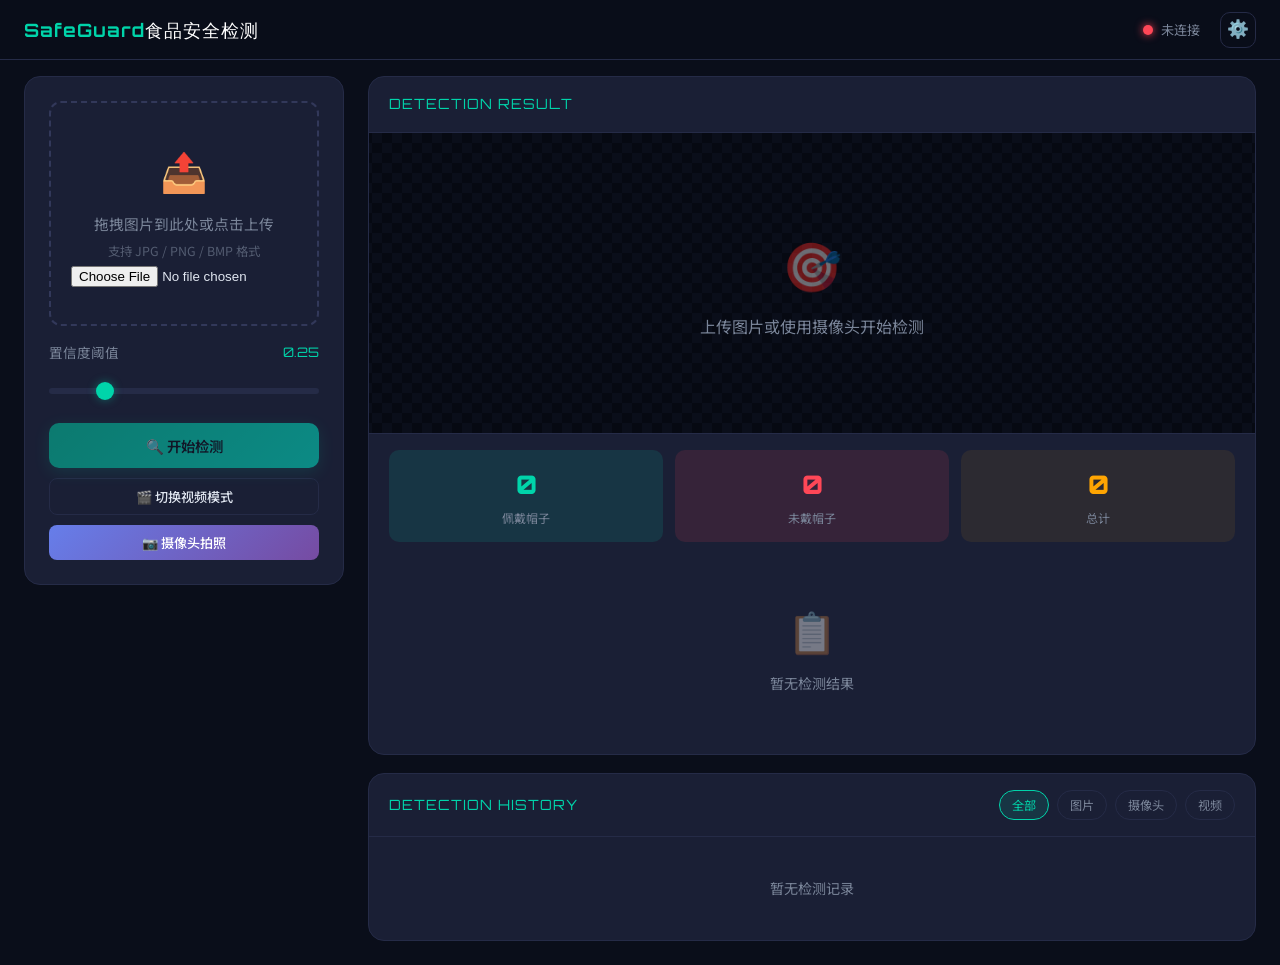
<file: docs/index.html>
<!DOCTYPE html>
<html lang="zh-CN">
<head>
<meta charset="UTF-8">
<meta name="viewport" content="width=device-width, initial-scale=1.0">
<title>SafeGuard 食品安全检测系统</title>
<link rel="preconnect" href="https://fonts.googleapis.com">
<link rel="preconnect" href="https://fonts.gstatic.com" crossorigin>
<link href="https://fonts.googleapis.com/css2?family=Orbitron:wght@400;600;700;900&family=Noto+Sans+SC:wght@300;400;500;700&display=swap" rel="stylesheet">
<style>
*, *::before, *::after { margin: 0; padding: 0; box-sizing: border-box; }
:root {
  --bg: #0a0e1a;
  --bg-deep: #060912;
  --card: #1a1f35;
  --card-hover: #222845;
  --primary: #00d4aa;
  --primary-dim: rgba(0,212,170,0.12);
  --danger: #ff4757;
  --danger-dim: rgba(255,71,87,0.12);
  --warning: #ffa502;
  --text: #e0e6f0;
  --text-dim: #7a8599;
  --border: #252b47;
  --border-light: #32385a;
  --font-title: 'Orbitron', sans-serif;
  --font-body: 'Noto Sans SC', sans-serif;
}
html { scroll-behavior: smooth; }
body {
  font-family: var(--font-body);
  background: var(--bg);
  color: var(--text);
  line-height: 1.6;
  overflow-x: hidden;
  min-height: 100vh;
}

/* ========== Scrollbar ========== */
::-webkit-scrollbar { width: 6px; }
::-webkit-scrollbar-track { background: var(--bg); }
::-webkit-scrollbar-thumb { background: var(--border-light); border-radius: 3px; }
::-webkit-scrollbar-thumb:hover { background: var(--primary); }

/* ========== Navbar ========== */
.navbar {
  position: fixed; top: 0; left: 0; right: 0; z-index: 1000;
  height: 60px;
  background: rgba(10,14,26,0.92);
  backdrop-filter: blur(16px);
  border-bottom: 1px solid var(--border);
  display: flex; align-items: center; justify-content: space-between;
  padding: 0 24px;
}
.navbar-brand {
  display: flex; align-items: center; gap: 12px;
}
.navbar-logo {
  font-family: var(--font-title);
  font-size: 1.15rem;
  font-weight: 700;
  letter-spacing: 1px;
  color: var(--primary);
}
.navbar-logo span { color: #fff; font-weight: 400; }
.navbar-status {
  display: flex; align-items: center; gap: 20px;
}
.status-indicator {
  display: flex; align-items: center; gap: 8px;
  font-size: 0.82rem; color: var(--text-dim);
}
.status-dot {
  width: 10px; height: 10px; border-radius: 50%;
  transition: all .3s;
}
.status-dot.connected {
  background: var(--primary);
  box-shadow: 0 0 8px var(--primary), 0 0 20px rgba(0,212,170,.3);
  animation: pulse-dot 2s ease infinite;
}
.status-dot.disconnected {
  background: var(--danger);
  box-shadow: 0 0 8px var(--danger);
}
@keyframes pulse-dot {
  0%, 100% { box-shadow: 0 0 8px var(--primary), 0 0 20px rgba(0,212,170,.3); }
  50% { box-shadow: 0 0 12px var(--primary), 0 0 32px rgba(0,212,170,.5); }
}
.btn-settings {
  width: 36px; height: 36px;
  border-radius: 10px;
  border: 1px solid var(--border);
  background: transparent;
  color: var(--text-dim);
  cursor: pointer;
  display: flex; align-items: center; justify-content: center;
  transition: all .3s;
  font-size: 1.1rem;
}
.btn-settings:hover {
  border-color: var(--primary);
  color: var(--primary);
  background: var(--primary-dim);
}

/* ========== Main Layout ========== */
.main-container {
  padding-top: 76px;
  min-height: 100vh;
  display: grid;
  grid-template-columns: 320px 1fr;
  gap: 24px;
  padding-left: 24px;
  padding-right: 24px;
  padding-bottom: 24px;
}

/* ========== Left Panel ========== */
.left-panel {
  display: flex; flex-direction: column; gap: 18px;
}

/* Upload Area */
.upload-card {
  background: var(--card);
  border: 1px solid var(--border);
  border-radius: 16px;
  padding: 24px;
  transition: all .3s;
}
.upload-area {
  border: 2px dashed var(--border-light);
  border-radius: 12px;
  padding: 36px 20px;
  text-align: center;
  cursor: pointer;
  transition: all .3s;
  position: relative;
  overflow: hidden;
}
.upload-area:hover, .upload-area.dragover {
  border-color: var(--primary);
  background: var(--primary-dim);
}
.upload-area.dragover { transform: scale(1.01); }
.upload-icon {
  font-size: 2.4rem;
  margin-bottom: 12px;
  display: block;
}
.upload-text {
  font-size: 0.92rem;
  color: var(--text-dim);
  margin-bottom: 6px;
}
.upload-hint {
  font-size: 0.78rem;
  color: var(--text-dim);
  opacity: 0.6;
}
#file-input { display: none; }
.preview-thumb {
  max-width: 100%;
  max-height: 180px;
  border-radius: 8px;
  margin-top: 12px;
  display: none;
}
.preview-thumb.visible { display: block; }

/* Controls */
.control-group {
  margin-top: 16px;
}
.control-label {
  display: flex; justify-content: space-between; align-items: center;
  font-size: 0.85rem; color: var(--text-dim);
  margin-bottom: 8px;
}
.control-value {
  font-family: var(--font-title);
  font-size: 0.82rem;
  color: var(--primary);
}
.slider-wrapper {
  position: relative;
  padding: 4px 0;
}
input[type="range"] {
  width: 100%;
  height: 6px;
  -webkit-appearance: none;
  appearance: none;
  background: var(--border);
  border-radius: 3px;
  outline: none;
  cursor: pointer;
}
input[type="range"]::-webkit-slider-thumb {
  -webkit-appearance: none;
  width: 18px; height: 18px;
  border-radius: 50%;
  background: var(--primary);
  cursor: pointer;
  box-shadow: 0 0 10px rgba(0,212,170,.4);
  transition: transform .2s;
}
input[type="range"]::-webkit-slider-thumb:hover { transform: scale(1.15); }

/* Buttons */
.btn-group {
  display: flex; flex-direction: column; gap: 10px;
  margin-top: 18px;
}
.btn {
  display: flex; align-items: center; justify-content: center; gap: 8px;
  font-family: var(--font-body);
  font-size: 0.9rem; font-weight: 500;
  padding: 12px 20px;
  border-radius: 10px;
  border: none; cursor: pointer;
  transition: all .3s;
  white-space: nowrap;
}
.btn-primary {
  background: linear-gradient(135deg, var(--primary), #00f5d4);
  color: #0a0e1a;
  font-weight: 600;
  box-shadow: 0 4px 16px rgba(0,212,170,.25);
}
.btn-primary:hover:not(:disabled) {
  transform: translateY(-1px);
  box-shadow: 0 6px 24px rgba(0,212,170,.35);
}
.btn-primary:disabled {
  opacity: 0.5; cursor: not-allowed;
}
.btn-secondary {
  background: var(--card);
  color: var(--text);
  border: 1px solid var(--border);
}
.btn-secondary:hover {
  border-color: var(--primary);
  color: var(--primary);
  background: var(--primary-dim);
}
.btn-danger {
  background: var(--danger-dim);
  color: var(--danger);
  border: 1px solid rgba(255,71,87,.3);
}
.btn-danger:hover {
  background: rgba(255,71,87,.2);
  border-color: var(--danger);
}
.btn-camera {
  background: linear-gradient(135deg, #667eea, #764ba2);
  color: #fff;
  font-weight: 500;
}
.btn-camera:hover {
  transform: translateY(-1px);
  box-shadow: 0 4px 16px rgba(102,126,234,.35);
}
.btn-sm {
  padding: 8px 14px;
  font-size: 0.82rem;
  border-radius: 8px;
}

/* Video Input */
.video-input-wrap {
  display: none;
  margin-top: 12px;
  padding-top: 12px;
  border-top: 1px solid var(--border);
}
.video-input-wrap.active { display: block; }
.video-file-info {
  display: flex; align-items: center; gap: 8px;
  font-size: 0.82rem; color: var(--text-dim);
  margin-top: 8px;
}

/* ========== Right Panel ========== */
.right-panel {
  display: flex; flex-direction: column; gap: 18px;
}

/* Alert Banner */
.alert-banner {
  display: none;
  background: linear-gradient(135deg, rgba(255,71,87,.15), rgba(255,71,87,.05));
  border: 1px solid rgba(255,71,87,.3);
  border-radius: 12px;
  padding: 14px 20px;
  align-items: center; gap: 12px;
  animation: alert-shake .5s ease;
}
.alert-banner.visible { display: flex; }
.alert-icon { font-size: 1.4rem; flex-shrink: 0; }
.alert-text { font-size: 0.92rem; font-weight: 500; color: var(--danger); }
.alert-count {
  font-family: var(--font-title);
  font-size: 1rem;
  color: var(--danger);
  font-weight: 700;
}
@keyframes alert-shake {
  0%, 100% { transform: translateX(0); }
  20%, 60% { transform: translateX(-6px); }
  40%, 80% { transform: translateX(6px); }
}

/* Result Card */
.result-card {
  background: var(--card);
  border: 1px solid var(--border);
  border-radius: 16px;
  overflow: hidden;
}
.result-header {
  display: flex; justify-content: space-between; align-items: center;
  padding: 16px 20px;
  border-bottom: 1px solid var(--border);
}
.result-title {
  font-family: var(--font-title);
  font-size: 0.88rem;
  letter-spacing: 1px;
  color: var(--primary);
}
.result-time {
  font-size: 0.78rem; color: var(--text-dim);
}
.result-image-wrap {
  padding: 20px;
  display: flex; align-items: center; justify-content: center;
  min-height: 300px;
  background: repeating-conic-gradient(var(--bg) 0% 25%, var(--bg-deep) 0% 50%) 50% / 20px 20px;
}
.result-image {
  max-width: 100%;
  max-height: 450px;
  border-radius: 8px;
  object-fit: contain;
  display: none;
}
.result-image.visible { display: block; }
.result-placeholder {
  display: flex; flex-direction: column; align-items: center; gap: 12px;
  color: var(--text-dim);
}
.result-placeholder.hidden { display: none; }
.placeholder-icon { font-size: 3rem; opacity: .4; }

/* Stats Cards */
.stats-row {
  display: grid;
  grid-template-columns: repeat(3, 1fr);
  gap: 12px;
  padding: 16px 20px;
  border-top: 1px solid var(--border);
}
.stat-item {
  text-align: center;
  padding: 14px 10px;
  border-radius: 10px;
  transition: all .3s;
}
.stat-item.hat-stat { background: var(--primary-dim); }
.stat-item.nohat-stat { background: var(--danger-dim); }
.stat-item.total-stat { background: rgba(255,165,2,.08); }
.stat-number {
  font-family: var(--font-title);
  font-size: 1.6rem;
  font-weight: 900;
}
.stat-item.hat-stat .stat-number { color: var(--primary); }
.stat-item.nohat-stat .stat-number { color: var(--danger); }
.stat-item.total-stat .stat-number { color: var(--warning); }
.stat-label { font-size: 0.75rem; color: var(--text-dim); margin-top: 4px; }

/* Detections List */
.detections-list {
  padding: 0 20px 20px;
  max-height: 280px;
  overflow-y: auto;
}
.detection-item {
  display: flex; align-items: center; gap: 12px;
  padding: 10px 14px;
  border-radius: 10px;
  margin-bottom: 8px;
  transition: all .3s;
  animation: fadeSlideIn .3s ease;
}
.detection-item.hat {
  background: var(--primary-dim);
  border-left: 3px solid var(--primary);
}
.detection-item.nohat {
  background: var(--danger-dim);
  border-left: 3px solid var(--danger);
}
@keyframes fadeSlideIn {
  from { opacity: 0; transform: translateX(-10px); }
  to { opacity: 1; transform: translateX(0); }
}
.det-icon {
  width: 34px; height: 34px;
  border-radius: 8px;
  display: flex; align-items: center; justify-content: center;
  font-size: 1rem;
  flex-shrink: 0;
}
.detection-item.hat .det-icon { background: rgba(0,212,170,.2); }
.detection-item.nohat .det-icon { background: rgba(255,71,87,.2); }
.det-info { flex: 1; min-width: 0; }
.det-class {
  font-size: 0.88rem; font-weight: 600;
}
.detection-item.hat .det-class { color: var(--primary); }
.detection-item.nohat .det-class { color: var(--danger); }
.det-conf {
  font-size: 0.78rem; color: var(--text-dim);
  font-family: var(--font-title);
}
.det-tag {
  font-size: 0.72rem;
  font-weight: 600;
  padding: 3px 10px;
  border-radius: 999px;
  flex-shrink: 0;
}
.tag-normal { background: var(--primary); color: #0a0e1a; }
.tag-abnormal { background: var(--danger); color: #fff; }

/* Empty State */
.empty-state {
  text-align: center;
  padding: 40px 20px;
  color: var(--text-dim);
}
.empty-state.hidden { display: none; }
.empty-icon { font-size: 2.5rem; margin-bottom: 10px; opacity: .4; }
.empty-text { font-size: 0.88rem; }

/* Loading Overlay */
.loading-overlay {
  display: none;
  position: absolute; inset: 0;
  background: rgba(10,14,26,.8);
  backdrop-filter: blur(4px);
  z-index: 10;
  border-radius: 16px;
  align-items: center; justify-content: center;
  flex-direction: column; gap: 16px;
}
.loading-overlay.active { display: flex; }
.spinner {
  width: 44px; height: 44px;
  border: 3px solid var(--border);
  border-top-color: var(--primary);
  border-radius: 50%;
  animation: spin .8s linear infinite;
}
@keyframes spin { to { transform: rotate(360deg); } }
.loading-text { font-size: 0.88rem; color: var(--primary); }

/* ========== History Section ========== */
.history-section {
  grid-column: 1 / -1;
  background: var(--card);
  border: 1px solid var(--border);
  border-radius: 16px;
  overflow: hidden;
}
.history-header {
  display: flex; justify-content: space-between; align-items: center;
  padding: 16px 20px;
  border-bottom: 1px solid var(--border);
}
.history-title {
  font-family: var(--font-title);
  font-size: 0.88rem;
  letter-spacing: 1px;
  color: var(--primary);
}
.history-filters { display: flex; gap: 8px; }
.filter-btn {
  font-size: 0.76rem;
  padding: 5px 12px;
  border-radius: 999px;
  border: 1px solid var(--border);
  background: transparent;
  color: var(--text-dim);
  cursor: pointer;
  transition: all .2s;
  font-family: var(--font-body);
}
.filter-btn.active, .filter-btn:hover {
  border-color: var(--primary);
  color: var(--primary);
  background: var(--primary-dim);
}
.history-list {
  max-height: 300px;
  overflow-y: auto;
}
.history-item {
  display: flex; align-items: center; gap: 14px;
  padding: 12px 20px;
  border-bottom: 1px solid var(--border);
  transition: background .2s;
  cursor: pointer;
}
.history-item:last-child { border-bottom: none; }
.history-item:hover { background: rgba(255,255,255,.02); }
.hist-type-icon {
  width: 32px; height: 32px;
  border-radius: 8px;
  display: flex; align-items: center; justify-content: center;
  font-size: 0.9rem;
  flex-shrink: 0;
}
.hist-type-icon.image { background: var(--primary-dim); }
.hist-type-icon.camera { background: rgba(102,126,234,.15); }
.hist-type-icon.video { background: rgba(255,165,2,.12); }
.hist-info { flex: 1; min-width: 0; }
.hist-name {
  font-size: 0.84rem;
  white-space: nowrap; overflow: hidden; text-overflow: ellipsis;
}
.hist-meta {
  font-size: 0.74rem; color: var(--text-dim);
  display: flex; gap: 12px; margin-top: 2px;
}
.hist-stats {
  display: flex; gap: 8px;
  flex-shrink: 0;
}
.hist-stat-badge {
  font-size: 0.7rem;
  padding: 2px 8px;
  border-radius: 999px;
  font-family: var(--font-title);
}
.badge-hat { background: var(--primary-dim); color: var(--primary); }
.badge-nohat { background: var(--danger-dim); color: var(--danger); }
.hist-alert-dot {
  width: 8px; height: 8px;
  border-radius: 50%;
  background: var(--danger);
  flex-shrink: 0;
  box-shadow: 0 0 6px var(--danger);
}
.no-history {
  text-align: center;
  padding: 40px;
  color: var(--text-dim);
  font-size: 0.88rem;
}

/* ========== Settings Modal ========== */
.modal-overlay {
  display: none;
  position: fixed; inset: 0;
  background: rgba(0,0,0,.65);
  backdrop-filter: blur(6px);
  z-index: 2000;
  align-items: center; justify-content: center;
  animation: fadeIn .2s ease;
}
.modal-overlay.active { display: flex; }
@keyframes fadeIn { from { opacity: 0; } to { opacity: 1; } }
.modal-box {
  background: var(--card);
  border: 1px solid var(--border);
  border-radius: 18px;
  width: 420px;
  max-width: 90vw;
  padding: 28px;
  animation: modalSlideIn .3s ease;
}
@keyframes modalSlideIn {
  from { opacity: 0; transform: translateY(-20px) scale(.97); }
  to { opacity: 1; transform: translateY(0) scale(1); }
}
.modal-title {
  font-family: var(--font-title);
  font-size: 1rem;
  letter-spacing: 1px;
  margin-bottom: 24px;
  color: #fff;
  display: flex; align-items: center; gap: 10px;
}
.modal-field { margin-bottom: 18px; }
.modal-field label {
  display: block;
  font-size: 0.84rem;
  color: var(--text-dim);
  margin-bottom: 8px;
}
.modal-field input {
  width: 100%;
  padding: 11px 14px;
  border-radius: 10px;
  border: 1px solid var(--border);
  background: var(--bg);
  color: var(--text);
  font-family: var(--font-body);
  font-size: 0.9rem;
  outline: none;
  transition: border-color .3s;
}
.modal-field input:focus { border-color: var(--primary); }
.modal-actions {
  display: flex; gap: 10px;
  margin-top: 24px;
}
.test-result {
  margin-top: 12px;
  padding: 10px 14px;
  border-radius: 8px;
  font-size: 0.84rem;
  display: none;
}
.test-result.success {
  display: block;
  background: var(--primary-dim);
  color: var(--primary);
  border: 1px solid rgba(0,212,170,.2);
}
.test-result.error {
  display: block;
  background: var(--danger-dim);
  color: var(--danger);
  border: 1px solid rgba(255,71,87,.2);
}

/* ========== Camera Modal ========== */
.camera-modal {
  display: none;
  position: fixed; inset: 0;
  background: rgba(0,0,0,.85);
  z-index: 2000;
  align-items: center; justify-content: center;
  flex-direction: column; gap: 20px;
}
.camera-modal.active { display: flex; }
.camera-view {
  position: relative;
  border-radius: 16px;
  overflow: hidden;
  border: 2px solid var(--border);
}
#camera-video {
  display: block;
  max-width: 80vw;
  max-height: 60vh;
  border-radius: 14px;
}
#camera-canvas { display: none; }
.camera-preview-img {
  max-width: 80vw;
  max-height: 60vh;
  border-radius: 14px;
  display: none;
}
.camera-controls {
  display: flex; gap: 12px;
}
.camera-btn-capture {
  width: 64px; height: 64px;
  border-radius: 50%;
  background: var(--primary);
  border: 4px solid rgba(255,255,255,.3);
  color: #0a0e1a;
  font-size: 1.4rem;
  cursor: pointer;
  transition: all .3s;
  display: flex; align-items: center; justify-content: center;
}
.camera-btn-capture:hover {
  transform: scale(1.08);
  box-shadow: 0 0 24px rgba(0,212,170,.5);
}
.camera-btn-close {
  padding: 10px 24px;
  border-radius: 10px;
  border: 1px solid var(--border);
  background: transparent;
  color: var(--text);
  cursor: pointer;
  font-family: var(--font-body);
  font-size: 0.9rem;
  transition: all .3s;
}
.camera-btn-close:hover {
  border-color: var(--danger);
  color: var(--danger);
}
.camera-btn-detect {
  display: none;
  padding: 10px 28px;
  border-radius: 10px;
  background: linear-gradient(135deg, var(--primary), #00f5d4);
  color: #0a0e1a;
  font-weight: 600;
  border: none;
  cursor: pointer;
  font-family: var(--font-body);
  font-size: 0.9rem;
  transition: all .3s;
}
.camera-btn-detect.visible { display: inline-flex; align-items: center; gap: 8px; }
.camera-btn-detect:hover { transform: translateY(-1px); box-shadow: 0 4px 16px rgba(0,212,170,.35); }

/* ========== Toast ========== */
.toast-container {
  position: fixed; bottom: 24px; right: 24px;
  z-index: 3000;
  display: flex; flex-direction: column; gap: 8px;
}
.toast {
  padding: 12px 20px;
  border-radius: 10px;
  font-size: 0.86rem;
  animation: toastIn .3s ease, toastOut .3s ease 2.7s forwards;
  max-width: 360px;
}
.toast.success { background: var(--primary-dim); color: var(--primary); border: 1px solid rgba(0,212,170,.2); }
.toast.error { background: var(--danger-dim); color: var(--danger); border: 1px solid rgba(255,71,87,.2); }
.toast.info { background: rgba(102,126,234,.12); color: #8b9cf0; border: 1px solid rgba(102,126,234,.2); }
@keyframes toastIn { from { opacity: 0; transform: translateX(30px); } to { opacity: 1; transform: translateX(0); } }
@keyframes toastOut { from { opacity: 1; transform: translateX(0); } to { opacity: 0; transform: translateX(30px); } }

/* ========== Responsive ========== */
@media (max-width: 900px) {
  .main-container {
    grid-template-columns: 1fr;
    padding: 76px 16px 16px;
  }
  .left-panel { max-width: 100%; }
  .stats-row { grid-template-columns: repeat(3, 1fr); }
}
@media (max-width: 520px) {
  .navbar { padding: 0 16px; }
  .navbar-logo { font-size: 0.95rem; }
  .stats-row { grid-template-columns: 1fr 1fr; }
  .stat-item.total-stat { grid-column: span 2; }
  .history-filters { flex-wrap: wrap; }
  .modal-box { padding: 20px; }
}
</style>
</head>
<body>

<!-- Navbar -->
<nav class="navbar">
  <div class="navbar-brand">
    <div class="navbar-logo">SafeGuard<span>食品安全检测</span></div>
  </div>
  <div class="navbar-status">
    <div class="status-indicator">
      <div class="status-dot disconnected" id="statusDot"></div>
      <span id="statusText">未连接</span>
    </div>
    <button class="btn-settings" id="btnSettings" title="设置">⚙️</button>
  </div>
</nav>

<!-- Main Container -->
<div class="main-container">

  <!-- Left Panel -->
  <div class="left-panel">

    <!-- Upload Card -->
    <div class="upload-card">
      <div class="upload-area" id="uploadArea">
        <span class="upload-icon">📤</span>
        <div class="upload-text">拖拽图片到此处或点击上传</div>
        <div class="upload-hint">支持 JPG / PNG / BMP 格式</div>
        <img class="preview-thumb" id="previewThumb" alt="预览">
        <input type="file" id="fileInput" accept="image/*">
      </div>

      <!-- Video Upload -->
      <div class="video-input-wrap" id="videoInputWrap">
        <label style="font-size:.84rem;color:var(--text-dim);display:flex;align-items:center;gap:6px;">
          🎬 视频文件：
          <input type="file" id="videoInput" accept="video/*" style="flex:1;font-size:.82rem;color:var(--text);">
        </label>
        <div class="video-file-info" id="videoFileInfo"></div>
      </div>

      <!-- Confidence Slider -->
      <div class="control-group">
        <div class="control-label">
          <span>置信度阈值</span>
          <span class="control-value" id="confValue">0.25</span>
        </div>
        <div class="slider-wrapper">
          <input type="range" id="confSlider" min="0.1" max="0.9" step="0.05" value="0.25">
        </div>
      </div>

      <!-- Action Buttons -->
      <div class="btn-group">
        <button class="btn btn-primary" id="btnDetect" disabled>
          🔍 开始检测
        </button>
        <button class="btn btn-secondary btn-sm" id="btnToggleVideo">
          🎬 切换视频模式
        </button>
        <button class="btn btn-camera btn-sm" id="btnCamera">
          📷 摄像头拍照
        </button>
      </div>
    </div>
  </div>

  <!-- Right Panel -->
  <div class="right-panel">

    <!-- Alert Banner -->
    <div class="alert-banner" id="alertBanner">
      <span class="alert-icon">🚨</span>
      <span class="alert-text">检测到 <span class="alert-count" id="alertCount">0</span> 名未佩戴帽子的人员！</span>
    </div>

    <!-- Result Card -->
    <div class="result-card" style="position:relative;">
      <div class="loading-overlay" id="loadingOverlay">
        <div class="spinner"></div>
        <div class="loading-text" id="loadingText">正在检测中...</div>
      </div>

      <div class="result-header">
        <span class="result-title">DETECTION RESULT</span>
        <span class="result-time" id="resultTime"></span>
      </div>

      <div class="result-image-wrap">
        <img class="result-image" id="resultImage" alt="检测结果">
        <div class="result-placeholder" id="resultPlaceholder">
          <span class="placeholder-icon">🎯</span>
          <span>上传图片或使用摄像头开始检测</span>
        </div>
      </div>

      <!-- Stats -->
      <div class="stats-row">
        <div class="stat-item hat-stat">
          <div class="stat-number" id="statHat">0</div>
          <div class="stat-label">佩戴帽子</div>
        </div>
        <div class="stat-item nohat-stat">
          <div class="stat-number" id="statNohat">0</div>
          <div class="stat-label">未戴帽子</div>
        </div>
        <div class="stat-item total-stat">
          <div class="stat-number" id="statTotal">0</div>
          <div class="stat-label">总计</div>
        </div>
      </div>

      <!-- Detections List -->
      <div class="detections-list" id="detectionsList">
        <div class="empty-state" id="emptyDetections">
          <div class="empty-icon">📋</div>
          <div class="empty-text">暂无检测结果</div>
        </div>
      </div>
    </div>

    <!-- History Section -->
    <div class="history-section">
      <div class="history-header">
        <span class="history-title">DETECTION HISTORY</span>
        <div class="history-filters">
          <button class="filter-btn active" data-filter="">全部</button>
          <button class="filter-btn" data-filter="image">图片</button>
          <button class="filter-btn" data-filter="camera">摄像头</button>
          <button class="filter-btn" data-filter="video">视频</button>
        </div>
      </div>
      <div class="history-list" id="historyList">
        <div class="no-history">暂无检测记录</div>
      </div>
    </div>

  </div>
</div>

<!-- Settings Modal -->
<div class="modal-overlay" id="settingsModal">
  <div class="modal-box">
    <div class="modal-title">⚙️ 系统设置</div>
    <div class="modal-field">
      <label>后端 API 地址</label>
      <input type="text" id="apiUrlInput" placeholder="http://127.0.0.1:5000">
    </div>
    <div class="test-result" id="testResult"></div>
    <div class="modal-actions">
      <button class="btn btn-secondary btn-sm" id="btnTestConn" style="flex:1;">测试连接</button>
      <button class="btn btn-primary btn-sm" id="btnSaveSettings" style="flex:1;">保存设置</button>
    </div>
  </div>
</div>

<!-- Camera Modal -->
<div class="camera-modal" id="cameraModal">
  <div class="camera-view">
    <video id="cameraVideo" autoplay playsinline></video>
    <canvas id="cameraCanvas"></canvas>
    <img class="camera-preview-img" id="cameraPreviewImg" alt="拍摄预览">
  </div>
  <div class="camera-controls">
    <button class="camera-btn-capture" id="btnCapture">📸</button>
    <button class="camera-btn-close" id="btnCloseCamera">关闭</button>
    <button class="camera-btn-detect" id="btnCameraDetect">🔍 检测此照片</button>
  </div>
</div>

<!-- Toast Container -->
<div class="toast-container" id="toastContainer"></div>

<script>
(function() {
  // ===== State =====
  let apiUrl = localStorage.getItem('safeguard_api_url') || 'http://127.0.0.1:5000';
  let isConnected = false;
  let selectedFile = null;
  let selectedVideoFile = null;
  let isVideoMode = false;
  let cameraStream = null;
  let capturedBase64 = null;
  let currentHistoryFilter = '';
  let statusInterval = null;

  // ===== DOM Elements =====
  const $ = s => document.querySelector(s);
  const $$ = s => document.querySelectorAll(s);

  const statusDot = $('#statusDot');
  const statusText = $('#statusText');
  const uploadArea = $('#uploadArea');
  const fileInput = $('#fileInput');
  const previewThumb = $('#previewThumb');
  const confSlider = $('#confSlider');
  const confValue = $('#confValue');
  const btnDetect = $('#btnDetect');
  const btnToggleVideo = $('#btnToggleVideo');
  const btnCamera = $('#btnCamera');
  const videoInputWrap = $('#videoInputWrap');
  const videoInput = $('#videoInput');
  const videoFileInfo = $('#videoFileInfo');

  const alertBanner = $('#alertBanner');
  const alertCount = $('#alertCount');
  const loadingOverlay = $('#loadingOverlay');
  const loadingText = $('#loadingText');
  const resultImage = $('#resultImage');
  const resultPlaceholder = $('#resultPlaceholder');
  const resultTime = $('#resultTime');
  const statHat = $('#statHat');
  const statNohat = $('#statNohat');
  const statTotal = $('#statTotal');
  const detectionsList = $('#detectionsList');
  const emptyDetections = $('#emptyDetections');
  const historyList = $('#historyList');

  const settingsModal = $('#settingsModal');
  const apiUrlInput = $('#apiUrlInput');
  const testResult = $('#testResult');
  const btnSettings = $('#btnSettings');
  const btnTestConn = $('#btnTestConn');
  const btnSaveSettings = $('#btnSaveSettings');

  const cameraModal = $('#cameraModal');
  const cameraVideo = $('#cameraVideo');
  const cameraCanvas = $('#cameraCanvas');
  const cameraPreviewImg = $('#cameraPreviewImg');
  const btnCapture = $('#btnCapture');
  const btnCloseCamera = $('#btnCloseCamera');
  const btnCameraDetect = $('#btnCameraDetect');
  const toastContainer = $('#toastContainer');

  // ===== Initialize =====
  function init() {
    apiUrlInput.value = apiUrl;
    confSlider.addEventListener('input', () => {
      confValue.textContent = parseFloat(confSlider.value).toFixed(2);
    });

    // Upload events
    uploadArea.addEventListener('click', e => {
      if (e.target === uploadArea || e.target.closest('.upload-text') || e.target.closest('.upload-hint') || e.target.closest('.upload-icon')) {
        fileInput.click();
      }
    });
    uploadArea.addEventListener('dragover', e => { e.preventDefault(); uploadArea.classList.add('dragover'); });
    uploadArea.addEventListener('dragleave', () => uploadArea.classList.remove('dragover'));
    uploadArea.addEventListener('drop', handleDrop);
    fileInput.addEventListener('change', handleFileSelect);

    // Video input
    videoInput.addEventListener('change', handleVideoSelect);

    // Buttons
    btnDetect.addEventListener('click', runDetection);
    btnToggleVideo.addEventListener('click', toggleVideoMode);
    btnCamera.addEventListener('click', openCamera);
    btnSettings.addEventListener('click', () => settingsModal.classList.add('active'));
    btnSaveSettings.addEventListener('click', saveSettings);
    btnTestConn.addEventListener('click', testConnection);

    // Close modals on overlay click
    settingsModal.addEventListener('click', e => { if (e.target === settingsModal) settingsModal.classList.remove('active'); });

    // Camera controls
    btnCapture.addEventListener('click', capturePhoto);
    btnCloseCamera.addEventListener('click', closeCamera);
    btnCameraDetect.addEventListener('click', detectCapturedPhoto);

    // History filters
    $$('.filter-btn').forEach(btn => {
      btn.addEventListener('click', () => {
        $$('.filter-btn').forEach(b => b.classList.remove('active'));
        btn.classList.add('active');
        currentHistoryFilter = btn.dataset.filter;
        loadHistory();
      });
    });

    // Check status on load & every 10s
    checkStatus();
    statusInterval = setInterval(checkStatus, 10000);
    loadHistory();
  }

  // ===== Connection Status =====
  async function checkStatus() {
    try {
      const res = await fetch(apiUrl + '/api/status', { signal: AbortSignal.timeout(5000) });
      if (res.ok) {
        setConnected(true);
      } else {
        setConnected(false);
      }
    } catch {
      setConnected(false);
    }
  }

  function setConnected(ok) {
    isConnected = ok;
    if (ok) {
      statusDot.className = 'status-dot connected';
      statusText.textContent = '已连接';
    } else {
      statusDot.className = 'status-dot disconnected';
      statusText.textContent = '未连接';
    }
  }

  async function testConnection() {
    testResult.className = 'test-result';
    testResult.textContent = '正在测试连接...';
    try {
      const res = await fetch(apiUrlInput.value.trim() + '/api/status', { signal: AbortSignal.timeout(8000) });
      const data = await res.json();
      if (res.ok) {
        testResult.className = 'test-result success';
        testResult.textContent = `✅ 连接成功！模型已加载，设备：${data.device || 'unknown'}，类别：${Object.values(data.classes || {}).join(', ')}`;
      } else {
        throw new Error(data.error || '连接失败');
      }
    } catch (err) {
      testResult.className = 'test-result error';
      testResult.textContent = '❌ 连接失败：' + err.message + ' — 请确保后端服务已启动';
    }
  }

  function saveSettings() {
    apiUrl = apiUrlInput.value.trim().replace(/\/+$/, '');
    if (!apiUrl) { apiUrl = 'http://127.0.0.1:5000'; apiUrlInput.value = apiUrl; }
    localStorage.setItem('safeguard_api_url', apiUrl);
    settingsModal.classList.remove('active');
    showToast('设置已保存', 'success');
    checkStatus();
  }

  // ===== File Handling =====
  function handleDrop(e) {
    e.preventDefault();
    uploadArea.classList.remove('dragover');
    const files = e.dataTransfer.files;
    if (files.length > 0 && files[0].type.startsWith('image/')) {
      processFile(files[0]);
    }
  }

  function handleFileSelect(e) {
    if (e.target.files.length > 0) {
      processFile(e.target.files[0]);
    }
  }

  function processFile(file) {
    selectedFile = file;
    isVideoMode = false;
    btnToggleVideo.textContent = '🎬 切换视频模式';
    videoInputWrap.classList.remove('active');

    const reader = new FileReader();
    reader.onload = e => {
      previewThumb.src = e.target.result;
      previewThumb.classList.add('visible');
      btnDetect.disabled = false;
    };
    reader.readAsDataURL(file);
  }

  function toggleVideoMode() {
    isVideoMode = !isVideoMode;
    if (isVideoMode) {
      btnToggleVideo.textContent = '🖼️ 切回图片模式';
      videoInputWrap.classList.add('active');
      selectedFile = null;
      previewThumb.classList.remove('visible');
      previewThumb.src = '';
      fileInput.value = '';
      btnDetect.disabled = !selectedVideoFile;
    } else {
      btnToggleVideo.textContent = '🎬 切换视频模式';
      videoInputWrap.classList.remove('active');
      btnDetect.disabled = !selectedFile;
    }
  }

  function handleVideoSelect(e) {
    if (e.target.files.length > 0) {
      selectedVideoFile = e.target.files[0];
      videoFileInfo.innerHTML = `<span>📹 ${selectedVideoFile.name}</span><span style="color:var(--text-dim)">(${(selectedVideoFile.size / 1024 / 1024).toFixed(1)} MB)</span>`;
      btnDetect.disabled = false;
    }
  }

  // ===== Detection =====
  async function runDetection() {
    if (!isConnected) {
      showToast('后端服务未连接，请检查设置', 'error');
      return;
    }

    const conf = parseFloat(confSlider.value);

    if (isVideoMode && selectedVideoFile) {
      await detectVideo(conf);
    } else if (selectedFile) {
      await detectImage(conf);
    }
  }

  async function detectImage(conf) {
    showLoading('正在分析图像...');
    try {
      const formData = new FormData();
      formData.append('image', selectedFile);
      formData.append('conf', conf);

      const res = await fetch(apiUrl + '/api/detect', {
        method: 'POST',
        body: formData
      });
      const data = await res.json();

      hideLoading();

      if (!res.ok || data.error) {
        showToast(data.error || '检测失败', 'error');
        return;
      }

      displayResult(data);
      showToast(`检测完成，耗时 ${data.inference_time || '?'}ms`, 'success');
      loadHistory();
    } catch (err) {
      hideLoading();
      showToast('请求失败：' + err.message, 'error');
    }
  }

  async function detectVideo(conf) {
    showLoading('正在处理视频（可能需要较长时间）...');
    try {
      const formData = new FormData();
      formData.append('video', selectedVideoFile);
      formData.append('conf', conf);

      const res = await fetch(apiUrl + '/api/detect_video', {
        method: 'POST',
        body: formData
      });
      const data = await res.json();

      hideLoading();

      if (!res.ok || data.error) {
        showToast(data.error || '视频检测失败', 'error');
        return;
      }

      // Display video result info
      resultPlaceholder.classList.add('hidden');
      resultImage.style.display = 'none';

      // Show stats
      statHat.textContent = data.hat_total || 0;
      statNohat.textContent = data.nohat_total || 0;
      statTotal.textContent = (data.hat_total || 0) + (data.nohat_total || 0);
      resultTime.textContent = `视频 | ${data.total_frames}帧 | ${data.processing_time || '?'}ms`;

      // Alert
      if (data.has_alert) {
        alertCount.textContent = data.nohat_total || 0;
        alertBanner.classList.add('visible');
      } else {
        alertBanner.classList.remove('visible');
      }

      // Detections list summary
      renderDetectionsFromVideo(data);

      showToast(`视频处理完成：${data.total_frames} 帧，${data.total_detections} 次检测`, 'success');
      loadHistory();
    } catch (err) {
      hideLoading();
      showToast('请求失败：' + err.message, 'error');
    }
  }

  async function detectCapturedPhoto() {
    if (!capturedBase64) return;
    if (!isConnected) {
      showToast('后端服务未连接', 'error');
      return;
    }

    const conf = parseFloat(confSlider.value);
    showLoading('正在检测摄像头照片...');

    try {
      const res = await fetch(apiUrl + '/api/detect_base64', {
        method: 'POST',
        headers: { 'Content-Type': 'application/json' },
        body: JSON.stringify({ image: capturedBase64, conf: conf })
      });
      const data = await res.json();
      hideLoading();

      if (!res.ok || data.error) {
        showToast(data.error || '检测失败', 'error');
        return;
      }

      displayResult(data);
      showToast('摄像头照片检测完成', 'success');
      loadHistory();
    } catch (err) {
      hideLoading();
      showToast('请求失败：' + err.message, 'error');
    }
  }

  // ===== Display Results =====
  function displayResult(data) {
    resultPlaceholder.classList.add('hidden');

    // Image
    if (data.result_image) {
      resultImage.src = apiUrl + data.result_image;
      resultImage.classList.add('visible');
    }

    // Time
    resultTime.textContent = data.filename ? `${data.filename}` : '';

    // Stats
    const detections = data.detections || [];
    let h = 0, nh = 0;
    detections.forEach(d => {
      if (d.class === 'hat') h++;
      else if (d.class === 'nohat') nh++;
    });
    statHat.textContent = h;
    statNohat.textContent = nh;
    statTotal.textContent = detections.length;

    // Alert
    if (nh > 0) {
      alertCount.textContent = nh;
      alertBanner.classList.add('visible');
    } else {
      alertBanner.classList.remove('visible');
    }

    // Detections list
    renderDetections(detections);
  }

  function renderDetections(detections) {
    if (!detections || detections.length === 0) {
      emptyDetections.classList.remove('hidden');
      detectionsList.querySelectorAll('.detection-item').forEach(el => el.remove());
      return;
    }

    emptyDetections.classList.add('hidden');
    // Clear old items but keep empty-state element
    detectionsList.querySelectorAll('.detection-item').forEach(el => el.remove());

    detections.forEach((det, i) => {
      if (det.error) return;
      const isAbnormal = det.class === 'nohat';
      const item = document.createElement('div');
      item.className = `detection-item ${det.class}`;
      item.style.animationDelay = (i * 0.06) + 's';
      item.innerHTML = `
        <div class="det-icon">${isAbnormal ? '🔴' : '🟢'}</div>
        <div class="det-info">
          <div class="det-class">${det.class_cn || det.class}</div>
          <div class="det-conf">置信度 ${(det.confidence * 100).toFixed(1)}%</div>
        </div>
        <span class="det-tag ${isAbnormal ? 'tag-abnormal' : 'tag-normal'}">${isAbnormal ? '异常' : '正常'}</span>
      `;
      detectionsList.appendChild(item);
    });
  }

  function renderDetectionsFromVideo(data) {
    emptyDetections.classList.add('hidden');
    detectionsList.querySelectorAll('.detection-item').forEach(el => el.remove());

    // Show summary items
    if ((data.hat_total || 0) > 0) {
      appendSummaryItem('hat', '佩戴帽子', data.hat_total, '正常');
    }
    if ((data.nohat_total || 0) > 0) {
      appendSummaryItem('nohat', '未佩戴帽子', data.nohat_total, '异常');
    }
  }

  function appendSummaryItem(cls, label, count, tag) {
    const isAbnormal = cls === 'nohat';
    const item = document.createElement('div');
    item.className = `detection-item ${cls}`;
    item.innerHTML = `
      <div class="det-icon">${isAbnormal ? '🔴' : '🟢'}</div>
      <div class="det-info">
        <div class="det-class">${label}</div>
        <div class="det-conf">共检测到 ${count} 次</div>
      </div>
      <span class="det-tag ${isAbnormal ? 'tag-abnormal' : 'tag-normal'}">${tag}</span>
    `;
    detectionsList.appendChild(item);
  }

  // ===== History =====
  async function loadHistory() {
    try {
      let url = apiUrl + '/api/history?limit=20';
      if (currentHistoryFilter) url += '&type=' + currentHistoryFilter;

      const res = await fetch(url, { signal: AbortSignal.timeout(5000) });
      const data = await res.json();

      if (data.records && data.records.length > 0) {
        renderHistory(data.records);
      } else {
        historyList.innerHTML = '<div class="no-history">暂无检测记录</div>';
      }
    } catch {
      // Silently fail for history
    }
  }

  function renderHistory(records) {
    historyList.innerHTML = '';
    records.forEach(rec => {
      const typeIconMap = { image: '🖼️', camera: '📷', video: '🎬', batch: '📦' };
      const item = document.createElement('div');
      item.className = 'history-item';
      item.innerHTML = `
        <div class="hist-type-icon ${rec.detection_type || 'image'}">${typeIconMap[rec.detection_type] || '🖼️'}</div>
        <div class="hist-info">
          <div class="hist-name">${rec.filename || '未知'}</div>
          <div class="hist-meta">
            <span>${rec.timestamp || ''}</span>
            <span>${rec.detection_type === 'image' ? '图片' : rec.detection_type === 'camera' ? '摄像头' : rec.detection_type === 'video' ? '视频' : ''}</span>
            <span>${rec.inference_time || rec.processing_time ? (rec.inference_time || rec.processing_time) + 'ms' : ''}</span>
          </div>
        </div>
        <div class="hist-stats">
          ${rec.hat_count > 0 ? `<span class="hist-stat-badge badge-hat">H:${rec.hat_count}</span>` : ''}
          ${rec.nohat_count > 0 ? `<span class="hist-stat-badge badge-nohat">NH:${rec.nohat_count}</span>` : ''}
        </div>
        ${rec.has_alert ? '<div class="hist-alert-dot"></div>' : ''}
      `;
      item.addEventListener('click', () => viewHistoryRecord(rec));
      historyList.appendChild(item);
    });
  }

  function viewHistoryRecord(rec) {
    if (rec.result_image) {
      resultPlaceholder.classList.add('hidden');
      resultImage.src = apiUrl + rec.result_image;
      resultImage.classList.add('visible');
      statHat.textContent = rec.hat_count || 0;
      statNohat.textContent = rec.nohat_count || 0;
      statTotal.textContent = rec.total_count || 0;
      resultTime.textContent = rec.timestamp || '';

      if (rec.has_alert) {
        alertCount.textContent = rec.nohat_count || 0;
        alertBanner.classList.add('visible');
      } else {
        alertBanner.classList.remove('visible');
      }

      if (rec.detections && rec.detections.length > 0) {
        renderDetections(rec.detections);
      }
    }
  }

  // ===== Camera =====
  async function openCamera() {
    cameraModal.classList.add('active');
    capturedBase64 = null;
    cameraPreviewImg.style.display = 'none';
    cameraVideo.style.display = 'block';
    btnCameraDetect.classList.remove('visible');
    btnCapture.style.display = 'flex';

    try {
      cameraStream = await navigator.mediaDevices.getUserMedia({ video: { facingMode: 'environment', width: { ideal: 1280 }, height: { ideal: 720 } } });
      cameraVideo.srcObject = cameraStream;
    } catch (err) {
      showToast('无法访问摄像头：' + err.message, 'error');
      closeCamera();
    }
  }

  function capturePhoto() {
    const vw = cameraVideo.videoWidth;
    const vh = cameraVideo.videoHeight;
    cameraCanvas.width = vw;
    cameraCanvas.height = vh;
    const ctx = cameraCanvas.getContext('2d');
    ctx.drawImage(cameraVideo, 0, 0, vw, vh);
    capturedBase64 = cameraCanvas.toDataURL('image/jpeg', 0.9);

    cameraVideo.style.display = 'none';
    cameraPreviewImg.src = capturedBase64;
    cameraPreviewImg.style.display = 'block';
    btnCapture.style.display = 'none';
    btnCameraDetect.classList.add('visible');
  }

  function closeCamera() {
    cameraModal.classList.remove('active');
    if (cameraStream) {
      cameraStream.getTracks().forEach(t => t.stop());
      cameraStream = null;
    }
    cameraVideo.srcObject = null;
  }

  // ===== UI Helpers =====
  function showLoading(text) {
    loadingText.textContent = text || '正在检测中...';
    loadingOverlay.classList.add('active');
  }

  function hideLoading() {
    loadingOverlay.classList.remove('active');
  }

  function showToast(msg, type) {
    const toast = document.createElement('div');
    toast.className = `toast ${type || 'info'}`;
    toast.textContent = msg;
    toastContainer.appendChild(toast);
    setTimeout(() => toast.remove(), 3000);
  }

  // ===== Start =====
  init();
})();
</script>
</body>
</html>
</file>
